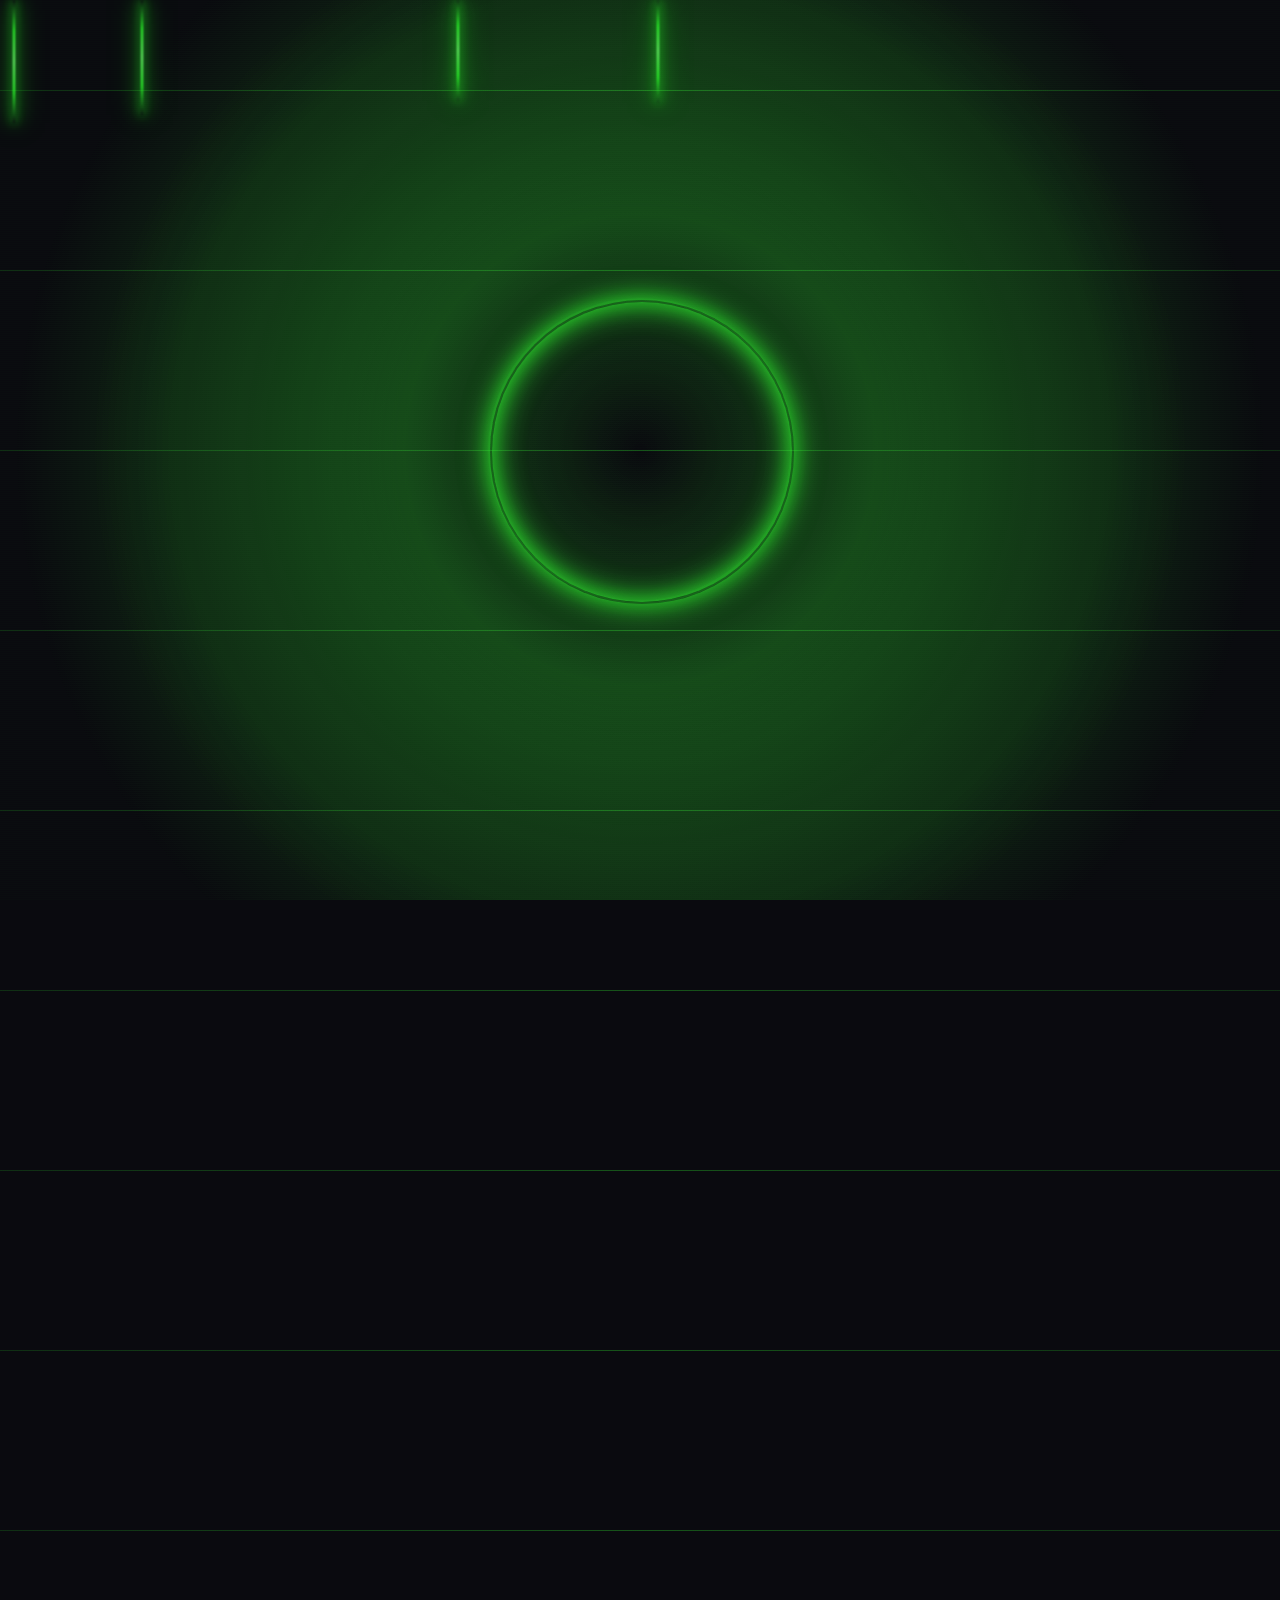
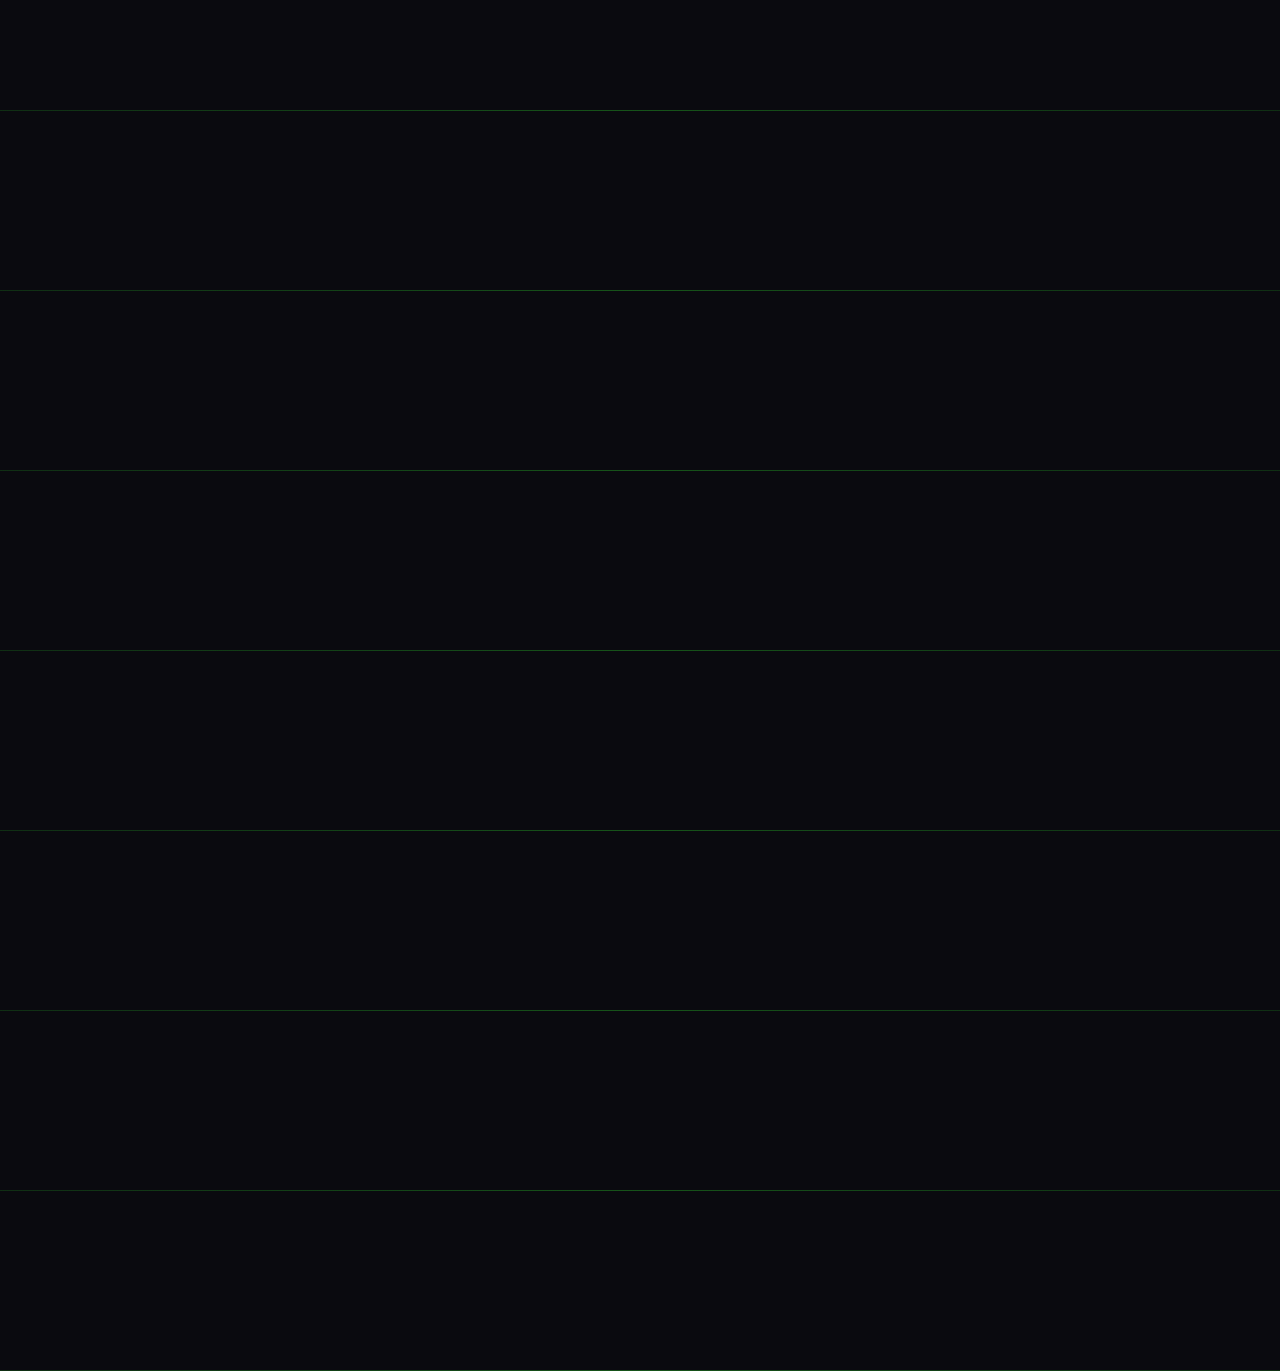
<file: FE/login/CyberBackground.html>
<!DOCTYPE html>
<html lang="ko">
<head>
    <meta charset="UTF-8">
    <meta name="viewport" content="width=device-width, initial-scale=1.0">
    <style>
        @font-face {
            font-family: 'KIMM_Bold';
            src: url('/assets/fonts/KIMM_BOLD.ttf') format('truetype');
            font-weight: bold;
            font-style: normal;
        }

        :root {
            --cube-size: 60px;
            --ring-size: min(300px, 50vw);
            --particle-size: min(4px, 1vw);
            --cube-translate-z: calc(var(--cube-size) * 0.5);

            /* 메인 색상 - 네온 그린 */
            --primary-color: #33ff33;
            --primary-color-dark: #00cc00;
            --primary-color-light: #66ff66;
            
            /* 투명도가 있는 색상 */
            --primary-color-10: rgba(51, 255, 51, 0.1);
            --primary-color-20: rgba(51, 255, 51, 0.2);
            --primary-color-30: rgba(51, 255, 51, 0.3);
            --primary-color-50: rgba(51, 255, 51, 0.5);
            --primary-color-80: rgba(51, 255, 51, 0.8);
            
            /* 배경 색상 */
            --bg-color: #0a0a0f;
            
            /* 글로우 효과 색상 */
            --glow-color-1: #2bff2b;
            --glow-color-2: #6bff6b;
        }

        body {
            margin: 0;
            overflow: hidden;
            background-color: var(--bg-color);
            width: 100vw;
            height: 100vh;
            perspective: 1000px;
        }

        /* 글리치 효과 오버레이 */
        .glitch-overlay {
            position: fixed;
            top: 0;
            left: 0;
            width: 100vw;
            height: 100vh;
            pointer-events: none;
            mix-blend-mode: color-dodge;
            animation: glitchEffect 8s infinite;
            background: repeating-linear-gradient(
                0deg,
                var(--primary-color-10) 0px,
                transparent 1px,
                transparent 2px
            );
            opacity: 0.3;
        }

        @keyframes glitchEffect {
            0%, 100% { transform: translateX(0); }
            5%, 95% { transform: translateX(-2px); }
            10%, 90% { transform: translateX(2px); }
            15%, 85% { transform: skewX(2deg); }
            20%, 80% { transform: skewX(-2deg); }
        }

        /* 수직 빛줄기 강화 */
        .light-beam {
            position: absolute;
            width: min(2px, 0.4vw);
            background: linear-gradient(to bottom, 
                transparent,
                var(--glow-color-1),
                var(--glow-color-2),
                var(--glow-color-1),
                transparent
            );
            filter: blur(1px);
            box-shadow: 
                0 0 10px var(--glow-color-1),
                0 0 20px var(--glow-color-1),
                0 0 30px var(--glow-color-1);
            animation: fallDown 3s linear infinite;
        }

        /* 네온 파티클 */
        .neon-particle {
            position: absolute;
            width: 3px;
            height: 3px;
            background: var(--primary-color);
            border-radius: 50%;
            filter: blur(1px);
            box-shadow: 
                0 0 5px var(--primary-color),
                0 0 10px var(--primary-color),
                0 0 15px var(--primary-color);
            animation: floatParticle 4s ease-in-out infinite;
        }

        @keyframes floatParticle {
            0%, 100% { transform: translate(0, 0) scale(1); }
            25% { transform: translate(20px, -20px) scale(1.5); }
            50% { transform: translate(-20px, -40px) scale(0.8); }
            75% { transform: translate(-10px, -10px) scale(1.2); }
        }

        /* 사이버 링 */
        .cyber-ring {
            position: absolute;
            top: 50%;
            left: 50%;
            width: var(--ring-size);
            height: var(--ring-size);
            border: min(2px, 0.3vw) solid var(--primary-color-10);
            border-radius: 50%;
            transform: translate(-50%, -50%);
            animation: rotate 10s linear infinite;
            box-shadow: 
                0 0 min(20px, 3vw) var(--primary-color-10),
                inset 0 0 min(20px, 3vw) var(--primary-color-10);
        }

        .cyber-ring::before {
            content: '';
            position: absolute;
            width: 100%;
            height: 100%;
            border: min(2px, 0.3vw) solid var(--primary-color-20);
            border-radius: 50%;
            animation: pulseRing 2s ease-out infinite;
            box-shadow: 
                0 0 min(30px, 4vw) var(--primary-color),
                inset 0 0 min(30px, 4vw) var(--primary-color);
        }

        /* 3D 그리드 */
        .grid-container {
            position: fixed;
            width: 200%;
            height: 200%;
            top: -50%;
            left: -50%;
            transform-style: preserve-3d;
            animation: gridRotate 20s linear infinite;
        }

        .grid-line {
            position: absolute;
            width: 100%;
            height: min(1px, 0.2vw);
            background: linear-gradient(90deg, 
                transparent,
                var(--primary-color-30),
                transparent
            );
            transform-origin: center;
            animation: gridPulse 3s ease-in-out infinite;
        }

        @keyframes gridRotate {
            from { transform: rotateX(60deg) rotateZ(0deg); }
            to { transform: rotateX(60deg) rotateZ(360deg); }
        }

        @keyframes gridPulse {
            0%, 100% { opacity: 0.3; }
            50% { opacity: 0.7; }
        }

        /* 에너지 웨이브 */
        .energy-wave {
            position: absolute;
            width: 100vw;
            height: 100vh;
            background: radial-gradient(
                circle at center,
                transparent 0%,
                var(--primary-color-20) 30%,
                var(--primary-color-10) 50%,
                transparent 70%
            );
            animation: pulse 3s ease-in-out infinite;
            mix-blend-mode: screen;
        }

        .energy-wave::after {
            content: '';
            position: absolute;
            width: 100%;
            height: 100%;
            background: radial-gradient(
                circle at center,
                transparent 0%,
                var(--primary-color-10) 40%,
                var(--primary-color-10) 60%,
                transparent 80%
            );
            animation: pulse 3s ease-in-out infinite 1.5s;
            mix-blend-mode: screen;
        }

        /* 레이저 스캔 라인 */
        .scanner-beam {
            position: absolute;
            width: 100vw;
            height: min(4px, 0.8vw);
            top: 50%;
            transform: translateY(-50%);
            background: linear-gradient(
                to right,
                transparent,
                var(--primary-color),
                #ffffff,
                #ffffff,
                var(--primary-color),
                transparent
            );
            opacity: 0;
            filter: blur(min(2px, 0.4vw));
            box-shadow: 
                0 0 min(15px, 3vw) var(--primary-color),
                0 0 min(30px, 6vw) var(--primary-color),
                0 0 min(45px, 9vw) #ffffff;
            animation: scannerFlash 3s ease-in-out infinite;
        }

        @keyframes scannerFlash {
            0%, 100% { 
                opacity: 0;
                filter: blur(min(2px, 0.4vw));
                height: min(4px, 0.8vw);
            }
            10% {
                opacity: 1;
                filter: blur(min(3px, 0.6vw));
                height: min(6px, 1.2vw);
            }
            7%, 30% {
                opacity: 0.3;
                filter: blur(min(2px, 0.4vw));
                height: min(4px, 0.8vw);
            }
            70% {
                opacity: 0;
                filter: blur(min(2px, 0.4vw));
                height: min(4px, 0.8vw);
            }
        }

        /* 홀로그램 큐브 */
        .holo-cube {
            position: absolute;
            width: var(--cube-size);
            height: var(--cube-size);
            transform-style: preserve-3d;
            opacity: 0;
            transform: scale(0);
            transition: opacity 1s ease-out, transform 1s cubic-bezier(0.34, 1.56, 0.64, 1);
        }

        .holo-cube .cube-wrapper {
            width: 100%;
            height: 100%;
            transform-style: preserve-3d;
            animation: none;
            border: 1px solid var(--primary-color-30);
        }

        .holo-cube.active {
            opacity: 1;
            transform: scale(1);
        }

        .holo-cube.active .cube-wrapper {
            animation: holoCubeRotate 8s linear infinite;
        }

        .holo-cube.fade-out {
            opacity: 0;
            transform: scale(0);
        }

        .holo-cube .cube-face {
            position: absolute;
            width: var(--cube-size);
            height: var(--cube-size);
            border: min(1px, 0.2vw) solid var(--primary-color-30);
            background: var(--primary-color-10);
            box-shadow: 0 0 min(10px, 2vw) var(--primary-color-20);
            opacity: 0;
            transition: opacity 0.5s ease-in-out;
            transform-style: preserve-3d;
        }

        .holo-cube.active .cube-face {
            opacity: 1;
        }

        @keyframes holoCubeRotate {
            from { transform: rotateX(0deg) rotateY(0deg) rotateZ(0deg); }
            to { transform: rotateX(360deg) rotateY(360deg) rotateZ(360deg); }
        }

        /* 기존 애니메이션 키프레임들 유지 */
        @keyframes fallDown {
            0% {
                transform: translateY(-100%);
                opacity: 0;
            }
            50% {
                opacity: 0.8;
            }
            100% {
                transform: translateY(100vh);
                opacity: 0;
            }
        }

        @keyframes rotate {
            from { transform: translate(-50%, -50%) rotate(0deg); }
            to { transform: translate(-50%, -50%) rotate(360deg); }
        }

        @keyframes pulseRing {
            0% {
                transform: scale(1);
                opacity: 1;
            }
            100% {
                transform: scale(1.5);
                opacity: 0;
            }
        }

        /* @keyframes scan {
            0%, 100% { 
                transform: translateY(-100%);
                opacity: 0;
            }
            50% {
                transform: translateY(100vh);
                opacity: 0.8;
            }
        } */

        @keyframes pulse {
            0%, 100% { transform: scale(0.8); opacity: 0.3; }
            50% { transform: scale(1.2); opacity: 0.6; }
        }

        /* 반딧불 효과 */
        .firefly {
            position: absolute;
            width: var(--particle-size);
            height: var(--particle-size);
            background: var(--primary-color);
            border-radius: 50%;
            opacity: 0;
            filter: blur(min(1px, 0.2vw));
            box-shadow: 
                0 0 min(10px, 2vw) var(--primary-color),
                0 0 min(20px, 3vw) var(--primary-color),
                0 0 min(30px, 4vw) var(--primary-color);
            animation: fireflyFloat 4s ease-in-out infinite;
        }

        @keyframes fireflyFloat {
            0% {
                transform: translate(0, 0) scale(0.2);
                opacity: 0;
            }
            20% {
                transform: translate(20px, -20px) scale(1);
                opacity: 0.8;
            }
            40% {
                transform: translate(-10px, -40px) scale(0.6);
                opacity: 0.6;
            }
            60% {
                transform: translate(15px, -25px) scale(0.8);
                opacity: 0.8;
            }
            80% {
                transform: translate(-5px, -10px) scale(0.4);
                opacity: 0.4;
            }
            100% {
                transform: translate(0, 0) scale(0.2);
                opacity: 0;
            }
        }

        /* 미디어 쿼리 추가 */
        @media screen and (max-width: 768px) {
            .grid-container {
                width: 300%;
                height: 300%;
                top: -100%;
                left: -100%;
            }

            .grid-line {
                height: min(1px, 0.2vw);
            }

            .light-beam {
                width: min(2px, 0.4vw);
            }

            .scanner-beam {
                height: min(2px, 0.4vw);
            }
        }

        @media screen and (max-width: 480px) {
            :root {
                --cube-size: 8vw;
                --ring-size: 40vw;
                --particle-size: 0.8vw;
            }

            .grid-container {
                width: 400%;
                height: 400%;
                top: -150%;
                left: -150%;
            }
        }
    </style>
</head>
<body>
    <div id="background">
        <div class="glitch-overlay"></div>
        <div class="grid-container"></div>
        <div class="energy-wave"></div>
        <div class="cyber-ring"></div>
        <div class="scanner-beam"></div>
        
        <script>
            // 3D 그리드 생성
            const gridContainer = document.querySelector('.grid-container');
            for (let i = 0; i < 20; i++) {
                const line = document.createElement('div');
                line.className = 'grid-line';
                line.style.top = `${i * 10}%`;
                gridContainer.appendChild(line);
            }

            // 빛줄기 생성 함수
            function createLightBeam() {
                const background = document.getElementById('background');
                const existingBeams = background.querySelectorAll('.light-beam');
                
                // 최대 개수(15개) 제한
                if (existingBeams.length >= 15) return;
                
                const beam = document.createElement('div');
                beam.className = 'light-beam';
                beam.style.left = Math.random() * 100 + 'vw';
                beam.style.height = Math.random() * 50 + 100 + 'px';
                background.appendChild(beam);
                
                // 애니메이션 완료 후 요소 제거
                beam.addEventListener('animationend', () => beam.remove());
            }

            // 빛줄기 생성 시작 (200ms 간격으로 생성)
            const createLightBeamsInterval = setInterval(createLightBeam, 200);

            // 네온 파티클 생성
            function createNeonParticle() {
                const particle = document.createElement('div');
                particle.className = 'neon-particle';
                particle.style.left = Math.random() * 100 + 'vw';
                particle.style.top = Math.random() * 100 + 'vh';
                document.body.appendChild(particle);
                
                setTimeout(() => particle.remove(), 4000);
            }

            // 홀로그램 큐브 생성
            function createHoloCube() {
                const cube = document.createElement('div');
                cube.className = 'holo-cube';
                cube.style.left = Math.random() * 80 + 10 + 'vw';
                cube.style.top = Math.random() * 80 + 10 + 'vh';
                
                // 랜덤 크기 설정 (40px ~ 80px)
                const randomSize = Math.random() * 40 + 40;
                cube.style.setProperty('--cube-size', `${randomSize}px`);
                cube.style.setProperty('--cube-translate-z', `${randomSize * 0.5}px`);
                
                // 큐브 래퍼 생성
                const wrapper = document.createElement('div');
                wrapper.className = 'cube-wrapper';
                cube.appendChild(wrapper);
                
                // 큐브 면 생성
                const faces = [
                    { rotateX: 0, rotateY: 0 },    // 앞면
                    { rotateX: 0, rotateY: 180 },  // 뒷면
                    { rotateX: 90, rotateY: 0 },   // 윗면
                    { rotateX: -90, rotateY: 0 },  // 아랫면
                    { rotateX: 0, rotateY: 90 },   // 오른쪽
                    { rotateX: 0, rotateY: -90 }   // 왼쪽
                ];

                faces.forEach(({ rotateX, rotateY }) => {
                    const face = document.createElement('div');
                    face.className = 'cube-face';
                    face.style.transform = `rotateX(${rotateX}deg) rotateY(${rotateY}deg) translateZ(var(--cube-translate-z))`;
                    wrapper.appendChild(face);
                });
                
                document.body.appendChild(cube);
                
                // 페이드 인 효과를 위한 지연
                requestAnimationFrame(() => {
                    requestAnimationFrame(() => {
                        cube.classList.add('active');
                    });
                });
                
                // 페이드 아웃 효과
                setTimeout(() => {
                    cube.classList.remove('active');
                    cube.classList.add('fade-out');
                    cube.addEventListener('transitionend', (e) => {
                        if (e.propertyName === 'transform') {
                            cube.remove();
                        }
                    }, { once: true });
                }, 7200);
            }
            
            // 홀로그램 큐브 생성 시작
            const createHoloCubeInterval = setInterval(createHoloCube, 3000);

            // 반딧불 생성 함수
            function createFirefly() {
                const background = document.getElementById('background');
                const existingFireflies = background.querySelectorAll('.firefly');
                
                // 최대 개수(20개) 제한
                if (existingFireflies.length >= 20) return;
                
                const firefly = document.createElement('div');
                firefly.className = 'firefly';
                
                // 랜덤한 시작 위치 설정
                firefly.style.left = Math.random() * 100 + 'vw';
                firefly.style.top = Math.random() * 100 + 'vh';
                
                // 랜덤한 크기 설정 (2px ~ 5px)
                const size = (Math.random() * 3 + 2) + 'px';
                firefly.style.width = size;
                firefly.style.height = size;
                
                // 랜덤한 지연 시간으로 애니메이션 시작
                firefly.style.animationDelay = Math.random() * 4 + 's';
                
                background.appendChild(firefly);
                
                // 애니메이션 완료 후 요소 제거
                firefly.addEventListener('animationend', () => {
                    firefly.remove();
                });
            }

            // 반딧불 생성 시작 (300ms 간격으로 생성)
            const createFireflyInterval = setInterval(createFirefly, 300);

            // 페이지 언로드 시 인터벌 정리
            window.addEventListener('unload', () => {
                clearInterval(createLightBeamsInterval);
                clearInterval(createHoloCubeInterval);
                clearInterval(createFireflyInterval);
            });
        </script>
    </div>
</body>
</html>
</file>
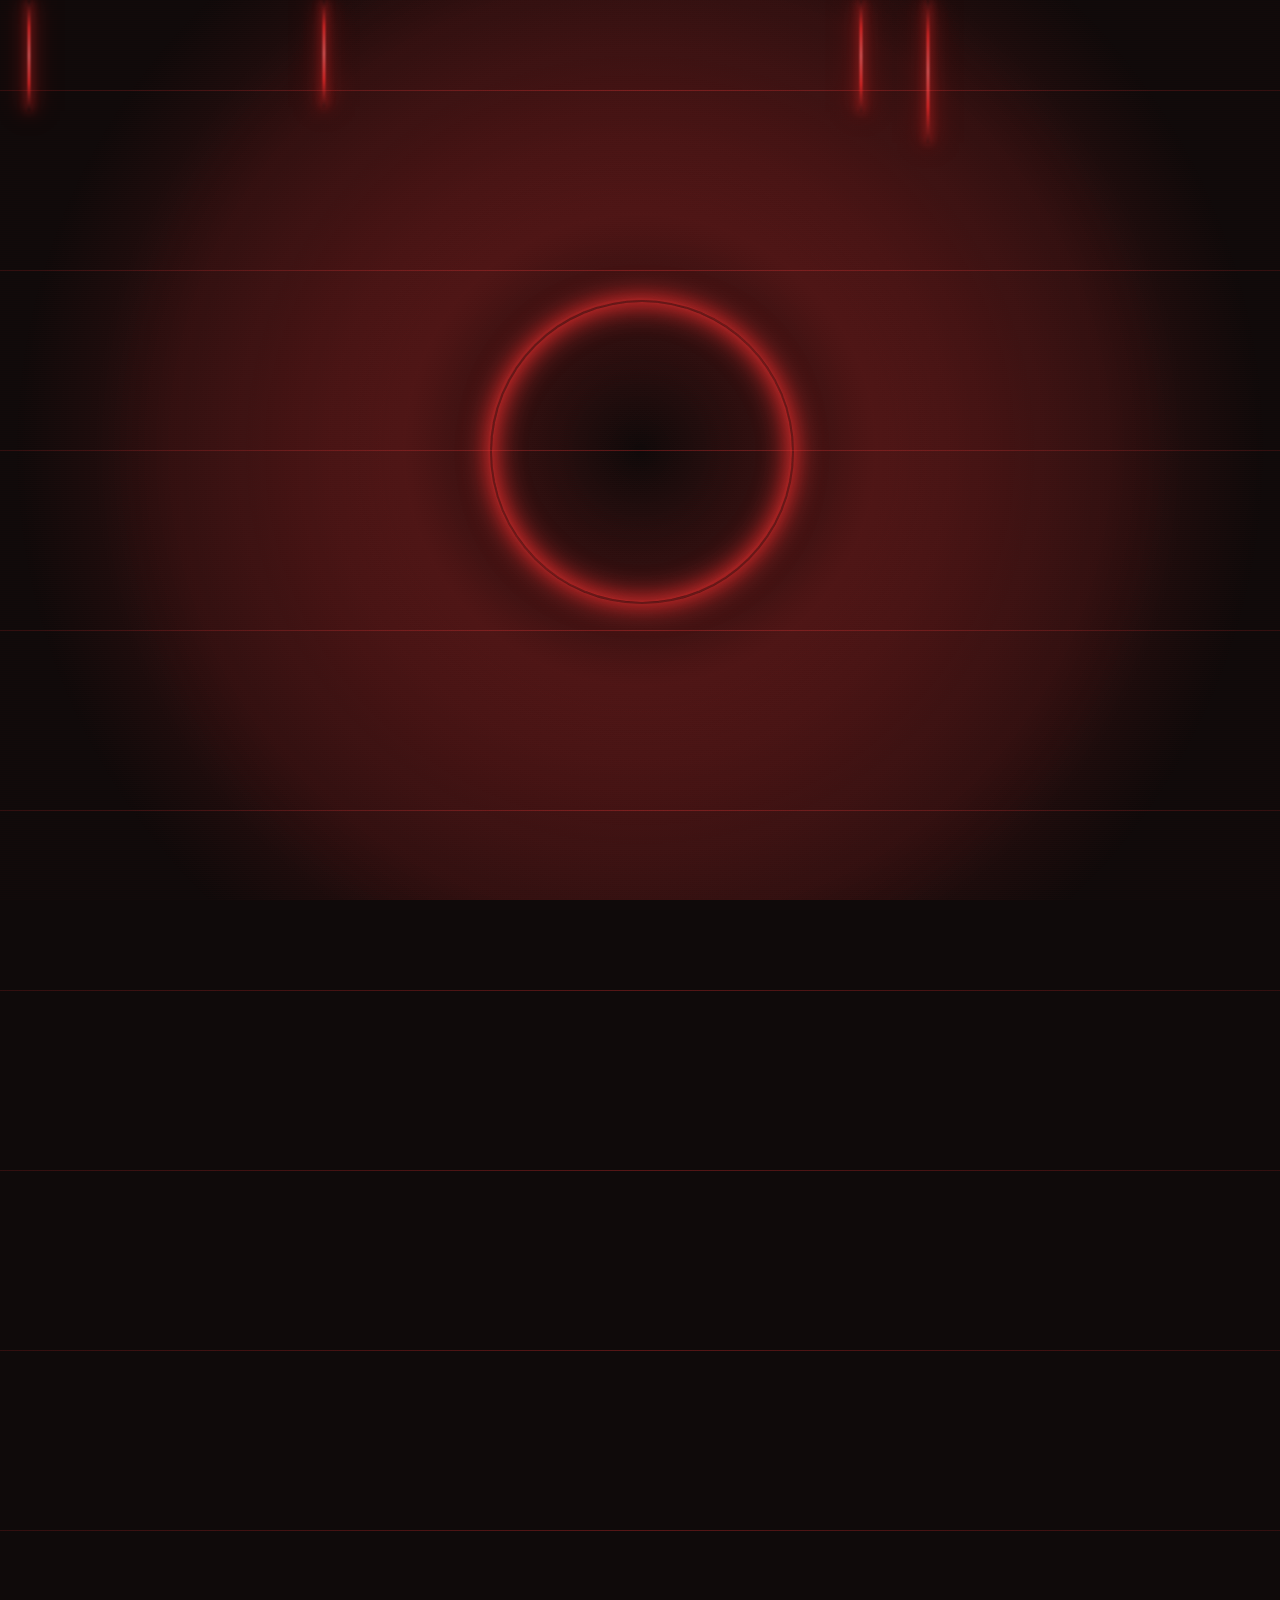
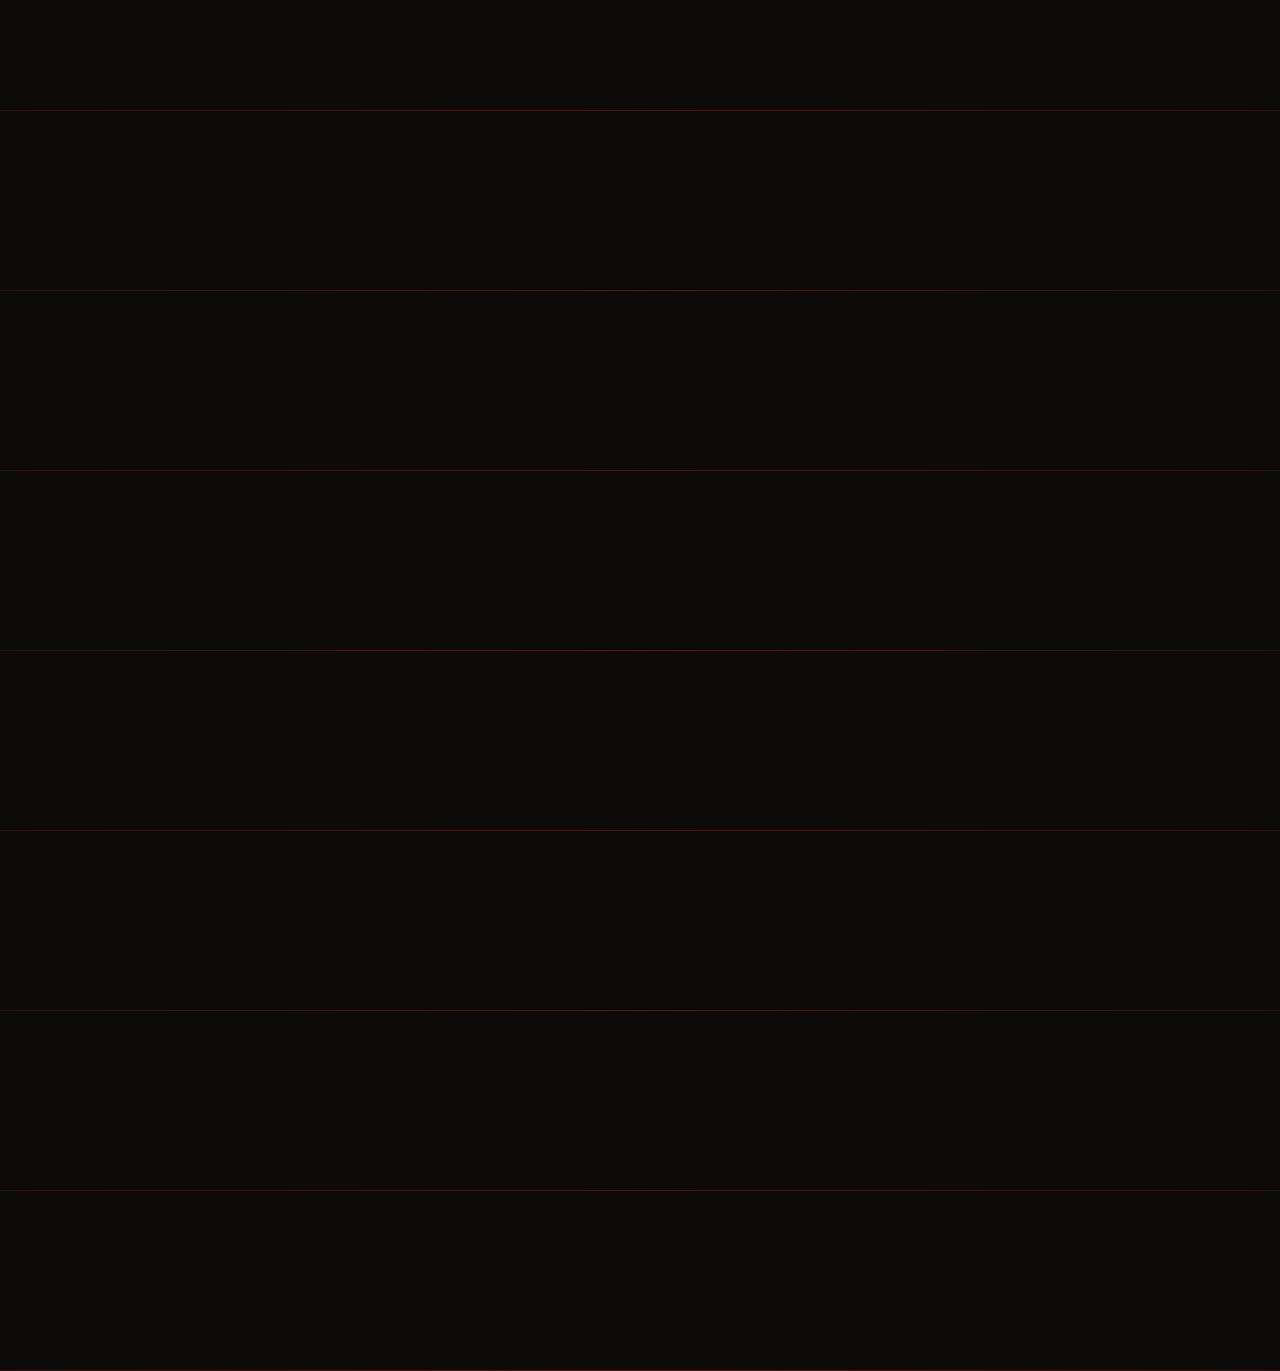
<file: FE/common/background/red-cyber-background.html>
<!DOCTYPE html>
<html lang="ko">
<head>
    <meta charset="UTF-8">
    <meta name="viewport" content="width=device-width, initial-scale=1.0">
    <style>
        @font-face {
            font-family: 'KIMM_Bold';
            src: url('/assets/fonts/KIMM_BOLD.ttf') format('truetype');
            font-weight: bold;
            font-style: normal;
        }

        :root {
            --cube-size: 60px;
            --ring-size: min(300px, 50vw);
            --particle-size: min(4px, 1vw);
            --cube-translate-z: calc(var(--cube-size) * 0.5);

            /* 메인 색상 - 네온 레드 */
            --primary-color: #ff3333;
            --primary-color-dark: #cc0000;
            --primary-color-light: #ff6666;
            
            /* 투명도가 있는 색상 */
            --primary-color-10: rgba(255, 51, 51, 0.1);
            --primary-color-20: rgba(255, 51, 51, 0.2);
            --primary-color-30: rgba(255, 51, 51, 0.3);
            --primary-color-50: rgba(255, 51, 51, 0.5);
            --primary-color-80: rgba(255, 51, 51, 0.8);
            
            /* 배경 색상 */
            --bg-color: #0f0a0a;
            
            /* 글로우 효과 색상 */
            --glow-color-1: #ff2b2b;
            --glow-color-2: #ff6b6b;
        }

        body {
            margin: 0;
            overflow: hidden;
            background-color: var(--bg-color);
            width: 100vw;
            height: 100vh;
            perspective: 1000px;
        }

        /* 글리치 효과 오버레이 */
        .glitch-overlay {
            position: fixed;
            top: 0;
            left: 0;
            width: 100vw;
            height: 100vh;
            pointer-events: none;
            mix-blend-mode: color-dodge;
            animation: glitchEffect 8s infinite;
            background: repeating-linear-gradient(
                0deg,
                var(--primary-color-10) 0px,
                transparent 1px,
                transparent 2px
            );
            opacity: 0.3;
        }

        @keyframes glitchEffect {
            0%, 100% { transform: translateX(0); }
            5%, 95% { transform: translateX(-2px); }
            10%, 90% { transform: translateX(2px); }
            15%, 85% { transform: skewX(2deg); }
            20%, 80% { transform: skewX(-2deg); }
        }

        /* 수직 빛줄기 강화 */
        .light-beam {
            position: absolute;
            width: min(2px, 0.4vw);
            background: linear-gradient(to bottom, 
                transparent,
                var(--glow-color-1),
                var(--glow-color-2),
                var(--glow-color-1),
                transparent
            );
            filter: blur(1px);
            box-shadow: 
                0 0 10px var(--glow-color-1),
                0 0 20px var(--glow-color-1),
                0 0 30px var(--glow-color-1);
            animation: fallDown 3s linear infinite;
        }

        /* 네온 파티클 */
        .neon-particle {
            position: absolute;
            width: 3px;
            height: 3px;
            background: var(--primary-color);
            border-radius: 50%;
            filter: blur(1px);
            box-shadow: 
                0 0 5px var(--primary-color),
                0 0 10px var(--primary-color),
                0 0 15px var(--primary-color);
            animation: floatParticle 4s ease-in-out infinite;
        }

        @keyframes floatParticle {
            0%, 100% { transform: translate(0, 0) scale(1); }
            25% { transform: translate(20px, -20px) scale(1.5); }
            50% { transform: translate(-20px, -40px) scale(0.8); }
            75% { transform: translate(-10px, -10px) scale(1.2); }
        }

        /* 사이버 링 */
        .cyber-ring {
            position: absolute;
            top: 50%;
            left: 50%;
            width: var(--ring-size);
            height: var(--ring-size);
            border: min(2px, 0.3vw) solid var(--primary-color-10);
            border-radius: 50%;
            transform: translate(-50%, -50%);
            animation: rotate 10s linear infinite;
            box-shadow: 
                0 0 min(20px, 3vw) var(--primary-color-10),
                inset 0 0 min(20px, 3vw) var(--primary-color-10);
        }

        .cyber-ring::before {
            content: '';
            position: absolute;
            width: 100%;
            height: 100%;
            border: min(2px, 0.3vw) solid var(--primary-color-20);
            border-radius: 50%;
            animation: pulseRing 2s ease-out infinite;
            box-shadow: 
                0 0 min(30px, 4vw) var(--primary-color),
                inset 0 0 min(30px, 4vw) var(--primary-color);
        }

        /* 3D 그리드 */
        .grid-container {
            position: fixed;
            width: 200%;
            height: 200%;
            top: -50%;
            left: -50%;
            transform-style: preserve-3d;
            animation: gridRotate 20s linear infinite;
        }

        .grid-line {
            position: absolute;
            width: 100%;
            height: min(1px, 0.2vw);
            background: linear-gradient(90deg, 
                transparent,
                var(--primary-color-30),
                transparent
            );
            transform-origin: center;
            animation: gridPulse 3s ease-in-out infinite;
        }

        @keyframes gridRotate {
            from { transform: rotateX(60deg) rotateZ(0deg); }
            to { transform: rotateX(60deg) rotateZ(360deg); }
        }

        @keyframes gridPulse {
            0%, 100% { opacity: 0.3; }
            50% { opacity: 0.7; }
        }

        /* 에너지 웨이브 */
        .energy-wave {
            position: absolute;
            width: 100vw;
            height: 100vh;
            background: radial-gradient(
                circle at center,
                transparent 0%,
                var(--primary-color-20) 30%,
                var(--primary-color-10) 50%,
                transparent 70%
            );
            animation: pulse 3s ease-in-out infinite;
            mix-blend-mode: screen;
        }

        .energy-wave::after {
            content: '';
            position: absolute;
            width: 100%;
            height: 100%;
            background: radial-gradient(
                circle at center,
                transparent 0%,
                var(--primary-color-10) 40%,
                var(--primary-color-10) 60%,
                transparent 80%
            );
            animation: pulse 3s ease-in-out infinite 1.5s;
            mix-blend-mode: screen;
        }

        /* 레이저 스캔 라인 */
        .scanner-beam {
            position: absolute;
            width: 100vw;
            height: min(4px, 0.8vw);
            top: 50%;
            transform: translateY(-50%);
            background: linear-gradient(
                to right,
                transparent,
                var(--primary-color),
                #ffffff,
                #ffffff,
                var(--primary-color),
                transparent
            );
            opacity: 0;
            filter: blur(min(2px, 0.4vw));
            box-shadow: 
                0 0 min(15px, 3vw) var(--primary-color),
                0 0 min(30px, 6vw) var(--primary-color),
                0 0 min(45px, 9vw) #ffffff;
            animation: scannerFlash 3s ease-in-out infinite;
        }

        @keyframes scannerFlash {
            0%, 100% { 
                opacity: 0;
                filter: blur(min(2px, 0.4vw));
                height: min(4px, 0.8vw);
            }
            10% {
                opacity: 1;
                filter: blur(min(3px, 0.6vw));
                height: min(6px, 1.2vw);
            }
            7%, 30% {
                opacity: 0.3;
                filter: blur(min(2px, 0.4vw));
                height: min(4px, 0.8vw);
            }
            70% {
                opacity: 0;
                filter: blur(min(2px, 0.4vw));
                height: min(4px, 0.8vw);
            }
        }

        /* 홀로그램 큐브 */
        .holo-cube {
            position: absolute;
            width: var(--cube-size);
            height: var(--cube-size);
            transform-style: preserve-3d;
            opacity: 0;
            transform: scale(0);
            transition: opacity 1s ease-out, transform 1s cubic-bezier(0.34, 1.56, 0.64, 1);
        }

        .holo-cube .cube-wrapper {
            width: 100%;
            height: 100%;
            transform-style: preserve-3d;
            animation: none;
            border: 1px solid var(--primary-color-30);
        }

        .holo-cube.active {
            opacity: 1;
            transform: scale(1);
        }

        .holo-cube.active .cube-wrapper {
            animation: holoCubeRotate 8s linear infinite;
        }

        .holo-cube.fade-out {
            opacity: 0;
            transform: scale(0);
        }

        .holo-cube .cube-face {
            position: absolute;
            width: var(--cube-size);
            height: var(--cube-size);
            border: min(1px, 0.2vw) solid var(--primary-color-30);
            background: var(--primary-color-10);
            box-shadow: 0 0 min(10px, 2vw) var(--primary-color-20);
            opacity: 0;
            transition: opacity 0.5s ease-in-out;
            transform-style: preserve-3d;
        }

        .holo-cube.active .cube-face {
            opacity: 1;
        }

        @keyframes holoCubeRotate {
            from { transform: rotateX(0deg) rotateY(0deg) rotateZ(0deg); }
            to { transform: rotateX(360deg) rotateY(360deg) rotateZ(360deg); }
        }

        /* 기존 애니메이션 키프레임들 유지 */
        @keyframes fallDown {
            0% {
                transform: translateY(-100%);
                opacity: 0;
            }
            50% {
                opacity: 0.8;
            }
            100% {
                transform: translateY(100vh);
                opacity: 0;
            }
        }

        @keyframes rotate {
            from { transform: translate(-50%, -50%) rotate(0deg); }
            to { transform: translate(-50%, -50%) rotate(360deg); }
        }

        @keyframes pulseRing {
            0% {
                transform: scale(1);
                opacity: 1;
            }
            100% {
                transform: scale(1.5);
                opacity: 0;
            }
        }

        @keyframes pulse {
            0%, 100% { transform: scale(0.8); opacity: 0.3; }
            50% { transform: scale(1.2); opacity: 0.6; }
        }

        /* 반딧불 효과 */
        .firefly {
            position: absolute;
            width: var(--particle-size);
            height: var(--particle-size);
            background: var(--primary-color);
            border-radius: 50%;
            opacity: 0;
            filter: blur(min(1px, 0.2vw));
            box-shadow: 
                0 0 min(10px, 2vw) var(--primary-color),
                0 0 min(20px, 3vw) var(--primary-color),
                0 0 min(30px, 4vw) var(--primary-color);
            animation: fireflyFloat 4s ease-in-out infinite;
        }

        @keyframes fireflyFloat {
            0% {
                transform: translate(0, 0) scale(0.2);
                opacity: 0;
            }
            20% {
                transform: translate(20px, -20px) scale(1);
                opacity: 0.8;
            }
            40% {
                transform: translate(-10px, -40px) scale(0.6);
                opacity: 0.6;
            }
            60% {
                transform: translate(15px, -25px) scale(0.8);
                opacity: 0.8;
            }
            80% {
                transform: translate(-5px, -10px) scale(0.4);
                opacity: 0.4;
            }
            100% {
                transform: translate(0, 0) scale(0.2);
                opacity: 0;
            }
        }

        /* 미디어 쿼리 추가 */
        @media screen and (max-width: 768px) {
            .grid-container {
                width: 300%;
                height: 300%;
                top: -100%;
                left: -100%;
            }

            .grid-line {
                height: min(1px, 0.2vw);
            }

            .light-beam {
                width: min(2px, 0.4vw);
            }

            .scanner-beam {
                height: min(2px, 0.4vw);
            }
        }

        @media screen and (max-width: 480px) {
            :root {
                --cube-size: 8vw;
                --ring-size: 40vw;
                --particle-size: 0.8vw;
            }

            .grid-container {
                width: 400%;
                height: 400%;
                top: -150%;
                left: -150%;
            }
        }
    </style>
</head>
<body>
    <div id="background">
        <div class="glitch-overlay"></div>
        <div class="grid-container"></div>
        <div class="energy-wave"></div>
        <div class="cyber-ring"></div>
        <div class="scanner-beam"></div>
        
        <script>
            // 3D 그리드 생성
            const gridContainer = document.querySelector('.grid-container');
            for (let i = 0; i < 20; i++) {
                const line = document.createElement('div');
                line.className = 'grid-line';
                line.style.top = `${i * 10}%`;
                gridContainer.appendChild(line);
            }

            // 빛줄기 생성 함수
            function createLightBeam() {
                const background = document.getElementById('background');
                const existingBeams = background.querySelectorAll('.light-beam');
                
                // 최대 개수(15개) 제한
                if (existingBeams.length >= 15) return;
                
                const beam = document.createElement('div');
                beam.className = 'light-beam';
                beam.style.left = Math.random() * 100 + 'vw';
                beam.style.height = Math.random() * 50 + 100 + 'px';
                background.appendChild(beam);
                
                // 애니메이션 완료 후 요소 제거
                beam.addEventListener('animationend', () => beam.remove());
            }

            // 빛줄기 생성 시작 (200ms 간격으로 생성)
            const createLightBeamsInterval = setInterval(createLightBeam, 200);

            // 네온 파티클 생성
            function createNeonParticle() {
                const particle = document.createElement('div');
                particle.className = 'neon-particle';
                particle.style.left = Math.random() * 100 + 'vw';
                particle.style.top = Math.random() * 100 + 'vh';
                document.body.appendChild(particle);
                
                setTimeout(() => particle.remove(), 4000);
            }

            // 홀로그램 큐브 생성
            function createHoloCube() {
                const cube = document.createElement('div');
                cube.className = 'holo-cube';
                cube.style.left = Math.random() * 80 + 10 + 'vw';
                cube.style.top = Math.random() * 80 + 10 + 'vh';
                
                // 랜덤 크기 설정 (40px ~ 80px)
                const randomSize = Math.random() * 40 + 40;
                cube.style.setProperty('--cube-size', `${randomSize}px`);
                cube.style.setProperty('--cube-translate-z', `${randomSize * 0.5}px`);
                
                // 큐브 래퍼 생성
                const wrapper = document.createElement('div');
                wrapper.className = 'cube-wrapper';
                cube.appendChild(wrapper);
                
                // 큐브 면 생성
                const faces = [
                    { rotateX: 0, rotateY: 0 },    // 앞면
                    { rotateX: 0, rotateY: 180 },  // 뒷면
                    { rotateX: 90, rotateY: 0 },   // 윗면
                    { rotateX: -90, rotateY: 0 },  // 아랫면
                    { rotateX: 0, rotateY: 90 },   // 오른쪽
                    { rotateX: 0, rotateY: -90 }   // 왼쪽
                ];

                faces.forEach(({ rotateX, rotateY }) => {
                    const face = document.createElement('div');
                    face.className = 'cube-face';
                    face.style.transform = `rotateX(${rotateX}deg) rotateY(${rotateY}deg) translateZ(var(--cube-translate-z))`;
                    wrapper.appendChild(face);
                });
                
                document.body.appendChild(cube);
                
                // 페이드 인 효과를 위한 지연
                requestAnimationFrame(() => {
                    requestAnimationFrame(() => {
                        cube.classList.add('active');
                    });
                });
                
                // 페이드 아웃 효과
                setTimeout(() => {
                    cube.classList.remove('active');
                    cube.classList.add('fade-out');
                    cube.addEventListener('transitionend', (e) => {
                        if (e.propertyName === 'transform') {
                            cube.remove();
                        }
                    }, { once: true });
                }, 7200);
            }
            
            // 홀로그램 큐브 생성 시작
            const createHoloCubeInterval = setInterval(createHoloCube, 3000);

            // 반딧불 생성 함수
            function createFirefly() {
                const background = document.getElementById('background');
                const existingFireflies = background.querySelectorAll('.firefly');
                
                // 최대 개수(20개) 제한
                if (existingFireflies.length >= 20) return;
                
                const firefly = document.createElement('div');
                firefly.className = 'firefly';
                
                // 랜덤한 시작 위치 설정
                firefly.style.left = Math.random() * 100 + 'vw';
                firefly.style.top = Math.random() * 100 + 'vh';
                
                // 랜덤한 크기 설정 (2px ~ 5px)
                const size = (Math.random() * 3 + 2) + 'px';
                firefly.style.width = size;
                firefly.style.height = size;
                
                // 랜덤한 지연 시간으로 애니메이션 시작
                firefly.style.animationDelay = Math.random() * 4 + 's';
                
                background.appendChild(firefly);
                
                // 애니메이션 완료 후 요소 제거
                firefly.addEventListener('animationend', () => {
                    firefly.remove();
                });
            }

            // 반딧불 생성 시작 (300ms 간격으로 생성)
            const createFireflyInterval = setInterval(createFirefly, 300);

            // 페이지 언로드 시 인터벌 정리
            window.addEventListener('unload', () => {
                clearInterval(createLightBeamsInterval);
                clearInterval(createHoloCubeInterval);
                clearInterval(createFireflyInterval);
            });
        </script>
    </div>
</body>
</html>
</file>
